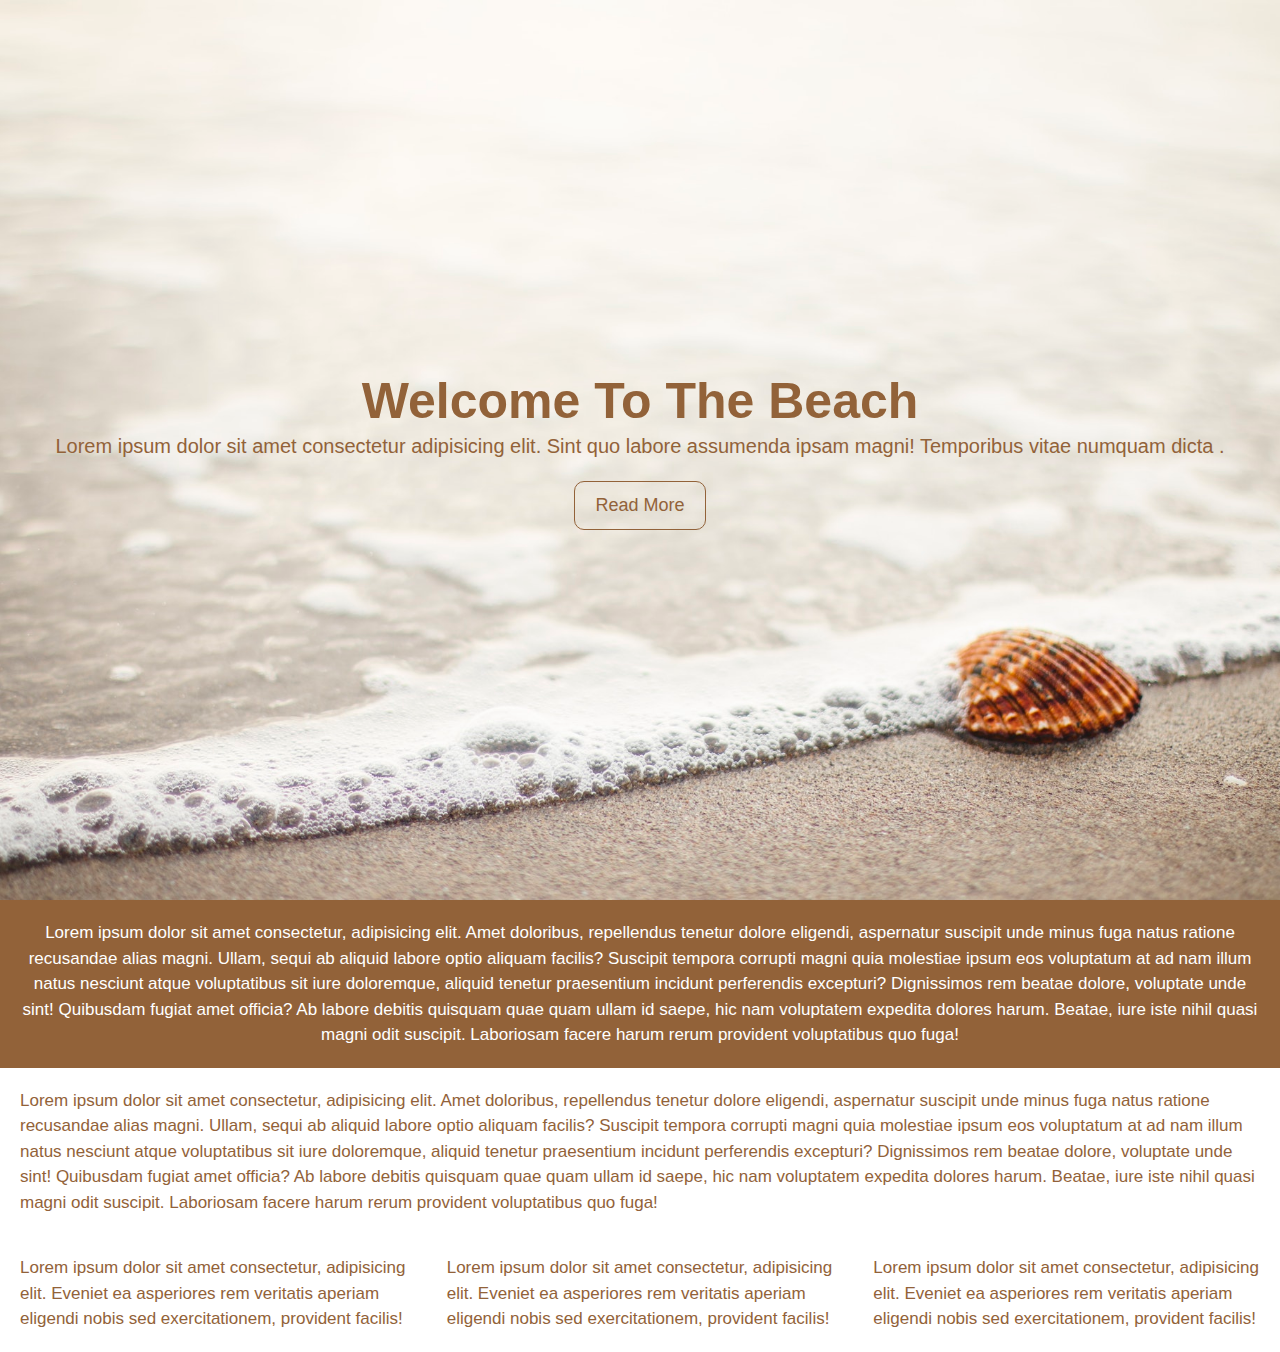
<file: landing page/index.html>
<!DOCTYPE html>
<html lang="en">
<head>
    <meta charset="UTF-8">
    <meta name="viewport" content="width=device-width, initial-scale=1.0">
    <meta http-equiv="X-UA-Compatible" content="ie=edge">
    <link rel="stylesheet" href="css/style.css">
    <title>Document</title>
</head>
<body>
    <header id="showcase">
        <h1>Welcome To The Beach</h1>
        <p>Lorem ipsum dolor sit amet consectetur adipisicing elit. Sint quo labore assumenda ipsam magni! Temporibus vitae numquam dicta .</p>

        <a href="../login form/index.html" target="_blank" class="button">Read More</a>
    </header>
    <section id="section-a">
        <p>Lorem ipsum dolor sit amet consectetur, adipisicing elit. Amet doloribus, repellendus tenetur dolore eligendi, aspernatur suscipit unde minus fuga natus ratione recusandae alias magni. Ullam, sequi ab aliquid labore optio aliquam facilis? Suscipit tempora corrupti magni quia molestiae ipsum eos voluptatum at ad nam illum natus nesciunt atque voluptatibus sit iure doloremque, aliquid tenetur praesentium incidunt perferendis excepturi? Dignissimos rem beatae dolore, voluptate unde sint! Quibusdam fugiat amet officia? Ab labore debitis quisquam quae quam ullam id saepe, hic nam voluptatem expedita dolores harum. Beatae, iure iste nihil quasi magni odit suscipit. Laboriosam facere harum rerum provident voluptatibus quo fuga!</p>
    
    </section>
    <section id="section-b">
        <p>Lorem ipsum dolor sit amet consectetur, adipisicing elit. Amet doloribus, repellendus tenetur dolore eligendi, aspernatur suscipit unde minus fuga natus ratione recusandae alias magni. Ullam, sequi ab aliquid labore optio aliquam facilis? Suscipit tempora corrupti magni quia molestiae ipsum eos voluptatum at ad nam illum natus nesciunt atque voluptatibus sit iure doloremque, aliquid tenetur praesentium incidunt perferendis excepturi? Dignissimos rem beatae dolore, voluptate unde sint! Quibusdam fugiat amet officia? Ab labore debitis quisquam quae quam ullam id saepe, hic nam voluptatem expedita dolores harum. Beatae, iure iste nihil quasi magni odit suscipit. Laboriosam facere harum rerum provident voluptatibus quo fuga!</p>
    
    </section>
    <section id="section-c">
        <div class="box1">
            Lorem ipsum dolor sit amet consectetur, adipisicing elit. Eveniet ea asperiores rem veritatis aperiam eligendi nobis sed exercitationem, provident facilis!
        </div>
        <div class="box2">
            Lorem ipsum dolor sit amet consectetur, adipisicing elit. Eveniet ea asperiores rem veritatis aperiam eligendi nobis sed exercitationem, provident facilis!
        </div>  
        <div class="box3">
            Lorem ipsum dolor sit amet consectetur, adipisicing elit. Eveniet ea asperiores rem veritatis aperiam eligendi nobis sed exercitationem, provident facilis!
        </div>     
    </section>
</body>
</html>
</file>
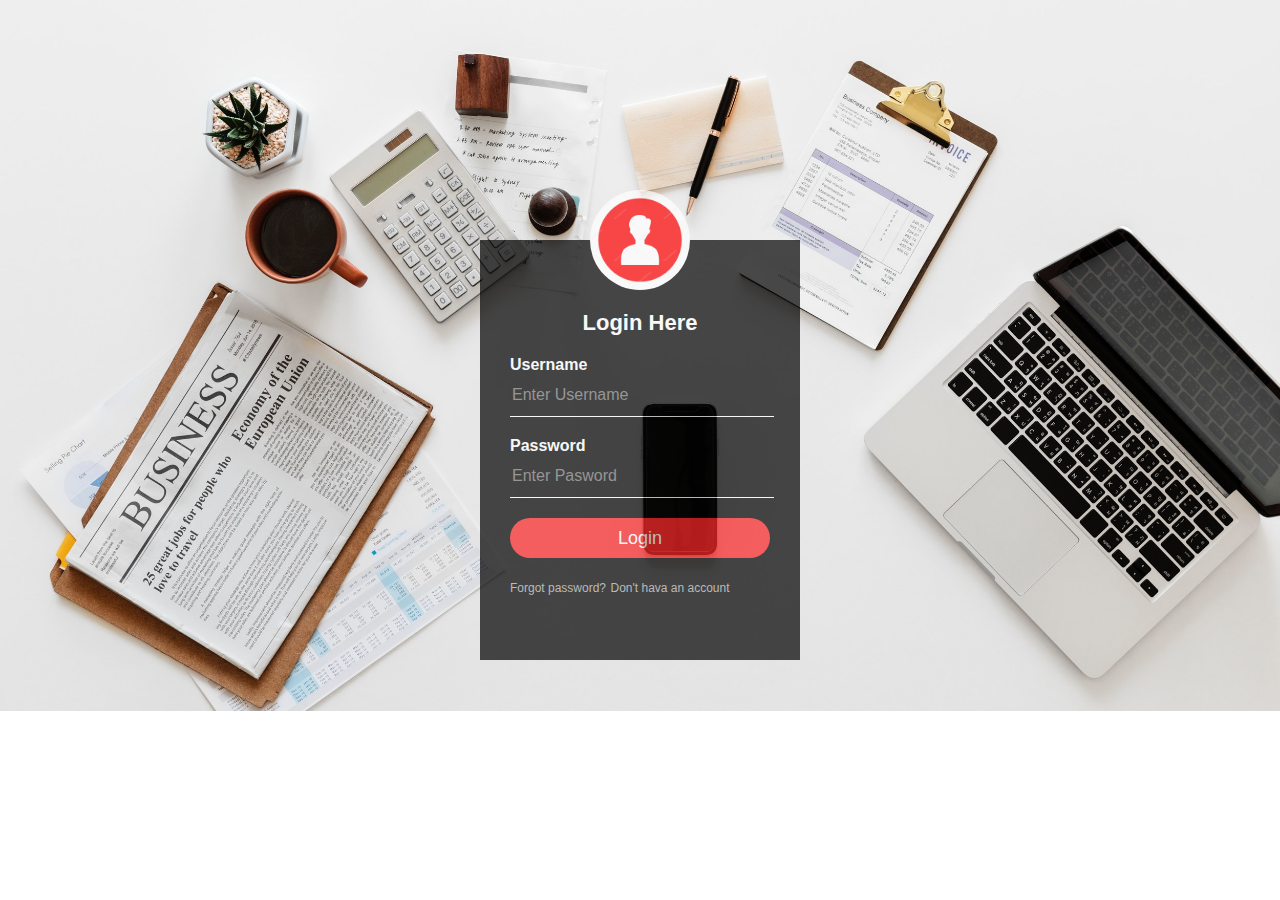
<file: landing page/Login Form/index.html>
<!DOCTYPE html>
<html>
<head>
    <link rel="stylesheet" type="text/css" href="style.css">
    <title>Login Form</title>
</head>
<body>
    <div class="loginbox">
    <img src="depositphotos_125737266-stock-illustration-user-avatar-illustration-anonymous-sign.jpg" height=200px width="200px" class="profile">
        <h1>Login Here</h1>
        <form>
            <p>Username</p>
            <input type="text" name="" placeholder="Enter Username">
            <p>Password</p>
            <input type="password" name="" placeholder="Enter Pasword">
            <input type="submit" name="" value="Login">
            <a href="#">Forgot password?</a>
            <a href="#">Don't hava an account</a>
        
        </form>
    </div>
    
    
</body>    
</html>
</file>
<file: landing page/css/style.css>
*{
    margin: 0;
    padding: 0;
}


body{
    margin: 0;
    font-family: Arial, Helvetica, sans-serif;
    font-size: 17px;
    line-height: 1.5;
    color: #926239;
}

#showcase{
    background-image: url('pexels-photo.jpg');
    height: 100vh;
    background-size: cover;
    background-position: center;
    display: flex;
    flex-direction: column;
    justify-content: center;
    align-items: center;
    text-align: center;
    padding: 0 20px;
}

#showcase h1{
    font-size: 50px;
    line-height: 1.2;
}

#showcase p{
    font-size: 20px;
}

#showcase .button{
    font-size: 18px;
    text-decoration: none;
    color: #926239;
    border: #926239 1px solid;
    padding: 10px 20px;
    border-radius: 10px;
    margin-top: 20px;
}

#showcase .button:hover{
    background: #926239;
    color: #fff;
}

#section-a{
    padding: 20px;
    background: #926239;
    color: #fff;
    text-align: center;
}

#section-b{
    padding: 20px;
    background: #f4f4f4
    text-align: center;
}

#section-c{
    display: flex;
}
#section-c div{
     padding: 20px;
}
#section-c .box-1, #section-c .box-3{
    background: #926239;
    color: #fff;
}
</file>
<file: landing page/Login Form/style.css>
body{
    margin: 0;
    padding: 0;
    background: url(application-calculator-coffee-cup-1050304.jpg) no-repeat;
    background-size: cover;
    font-family: sans-serif;
} 
.loginbox{
    width: 320px;
    height: 420px;
    background: #000;
    color: #fff;
    top: 50%;
    left: 50%;
    position: absolute;
    transform: translate(-50%,-50%);
    box-sizing: border-box;
    padding: 70px 30px;
    opacity: .7;
}

.profile{
    width: 100px;
    height: 100px;
    border-radius: 50%;
    position: absolute;
    top: -50px;
    left: calc(50% - 50px);
    
}

h1{
    margin: 0;
    padding: 0 0 20px;
    text-align: center;
    font-size: 22px;
}
.loginbox p{
    margin: 0;
    padding: 0;
    font-weight: bold;
}

.loginbox input{
    width: 100%;
    margin-bottom: 20px;
}

.loginbox input[type="text"], input[type="password"]{
    border: none;
    border-bottom: 1px solid #fff;
    background: transparent;
    outline: none;
    height: 40px;
    color: #fff;
    font-size: 16px;
}

.loginbox input[type="submit"]{
    border: none;
    outline: none;
    height: 40px;
    background: #fb2525;
    color: #fff;
    font-size: 18px;
    border-radius: 20px;
    
}

.loginbox input[type="submit"];hover{
    cursor: pointer;
    background: #ffc107;
    color: #000;
}

.loginbox a{
    text-decoration: none;
    font-size: 12px;
    line-height: 20px;
    color: darkgrey;
}
.loginbox a:hover{
    color: #ffc107;    
}
</file>
